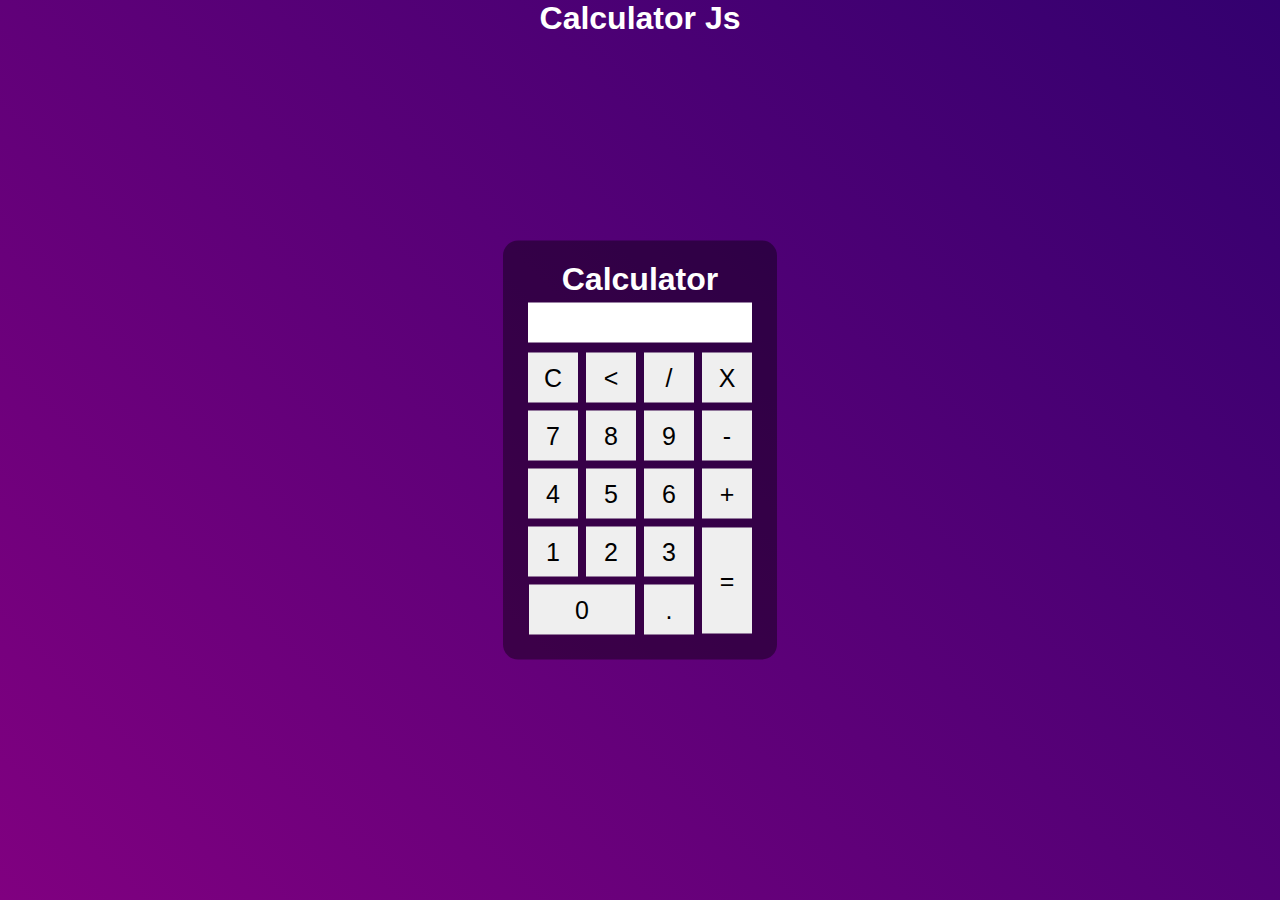
<file: Calculator/index.html>
<!DOCTYPE html>
<html lang="pt-br">
<head>
    <meta charset="UTF-8">
    <meta http-equiv="X-UA-Compatible" content="IE=edge">
    <meta name="viewport" content="width=device-width, initial-scale=1.0">
    <link rel="stylesheet" href="style.css">
    <title>Calulator JS</title>
</head>
<body>
    <h1>Calculator Js</h1>

    <main>
        <div class="calculadora">
            <h1>Calculator</h1>
            <p id="result"></p>

            <table class="keys">
                <tr>
                    <td><button onclick="clearResult()">C</button></td>
                    <td><button onclick="clearNumber()"><</button></td>
                    <td><button onclick="insert(' / ')">/</button></td>
                    <td><button onclick="insert(' * ')">X</button></td>
                </tr>
                <tr>
                    <td><button onclick="insert('7')">7</button></td>
                    <td><button onclick="insert('8')">8</button></td>
                    <td><button onclick="insert('9')">9</button></td>
                    <td><button onclick="insert(' - ')">-</button></td>
                </tr>
                <tr>
                    <td><button onclick="insert('4')">4</button></td>
                    <td><button onclick="insert('5')">5</button></td>
                    <td><button onclick="insert('6')">6</button></td>
                    <td><button onclick="insert(' + ')">+</button></td>
                </tr>
                <tr>
                    <td><button onclick="insert('1')">1</button></td>
                    <td><button onclick="insert('2')">2</button></td>
                    <td><button onclick="insert('3')">3</button></td>
                    <td rowspan="2"><button onclick="calcu()" style="height: 106px;">=</button></td>
                </tr>
                <tr>
                    <td colspan="2"><button onclick="insert('0')" style="width: 106px">0</button></td>
                    <td onclick="insert('.')"><button>.</button></td>
                </tr>
            </table>
        </div>
    </main>




    <script src="main.js"></script>
</body>
</html>
</file>
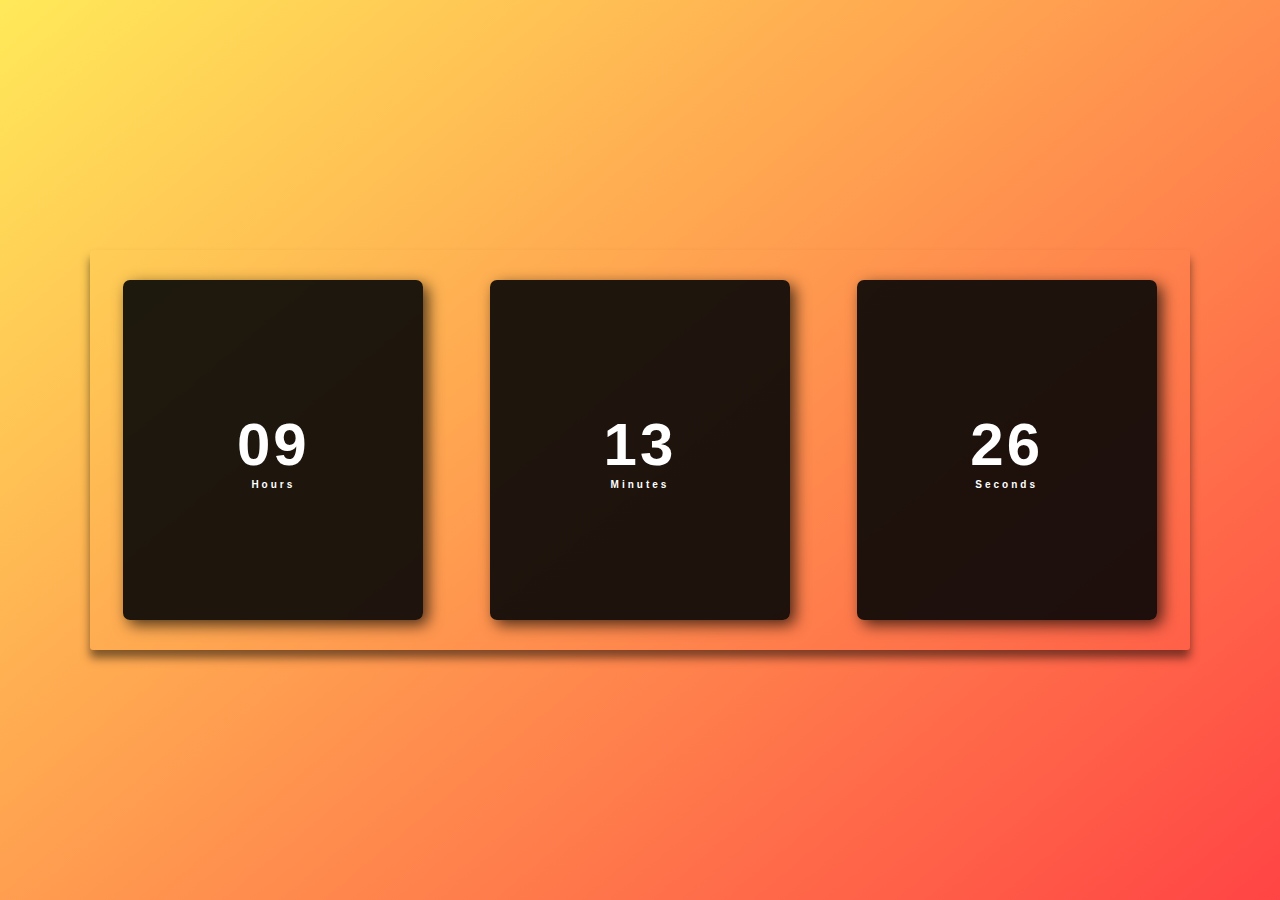
<file: DinamicDigitalWatch/index.html>
<!DOCTYPE html>
<html lang="en">
<head>
    <meta charset="UTF-8">
    <meta http-equiv="X-UA-Compatible" content="IE=edge">
    <meta name="viewport" content="width=device-width, initial-scale=1.0">
    <link rel="stylesheet" href="style.css">
    <title>Digital Watch</title>
</head>
<body>
    
    <div class="watch">
        <div>
            <span id="hours">00</span>
            <span class="time">Hours</span>
        </div>
        <div>
            <span id="minutes">00</span>
            <span class="time">Minutes</span>
        </div>
        <div>
            <span id="seconds">00</span>
            <span class="time">Seconds</span>
        </div>
    </div>









    <script src="main.js"></script>
</body>
</html>
</file>
<file: Calculator/style.css>
*{
    margin: 0;
    padding: 0}



body{
    background-image: linear-gradient(45deg,#800080, #33006F);
    height: 100vh;
    color: white;
    font-family: 'Gill Sans', 'Gill Sans MT', Calibri, 'Trebuchet MS', sans-serif;
    text-align: center;
}

.calculadora{
    position: absolute;
    background-color: rgba(0, 0, 0, 0.4);
    top: 50%;
    left: 50%;
    transform: translate(-50%,-50%);
    border-radius: 15px;
    padding: 20px;
}

table tr td button{
    width: 50px;
    height: 50px;
    font-size: 25px;
    cursor: pointer;
    border: none;
    margin: 3px;
}

table tr td button:hover{
    background-color: purple;
}


#result{
    width: 214px;
    height: 30px;
    background-color: white;
    margin: 5px;
    color: black;
    text-align: right;
    padding: 5px;
    font-size: 28px;

}
</file>
<file: DinamicDigitalWatch/style.css>
@import url('https://fonts.googleapis.com/css2?family=Open+Sans:wght@300;400&display=swap');

*{
    margin: 0;
    padding: 0;
    font-family: 'Open-Sans', sans-serif;
}


body{
    height: 100vh;
    background: linear-gradient(140deg, #ffe53bd8, #ff2525da);
    display: flex;
    align-items: center;
    justify-content: center;
}


.watch{
    display: flex;
    align-items: center;
    justify-content: space-around;
    height: 400px;
    width: 1100px;
    background: transparent;
    border-radius: 3px;
    box-shadow: 0px 8px 10px rgba(0, 0, 0, 0.5);
}

.watch div{
    height: 340px;
    width: 300px;
    display: flex;
    flex-direction: column;
    align-items: center;
    justify-content: center;
    color: #fff;
    background: rgba(5, 5, 5, .9);
    box-shadow: 5px 5px 15px rgba(0, 0, 0, .7);
    border-radius: 7px;
    letter-spacing: 3px;
}

.watch span{
    font-weight: bolder;
    font-size: 60px;
}

.watch span.time{
    font-size: 10px;

}
</file>
